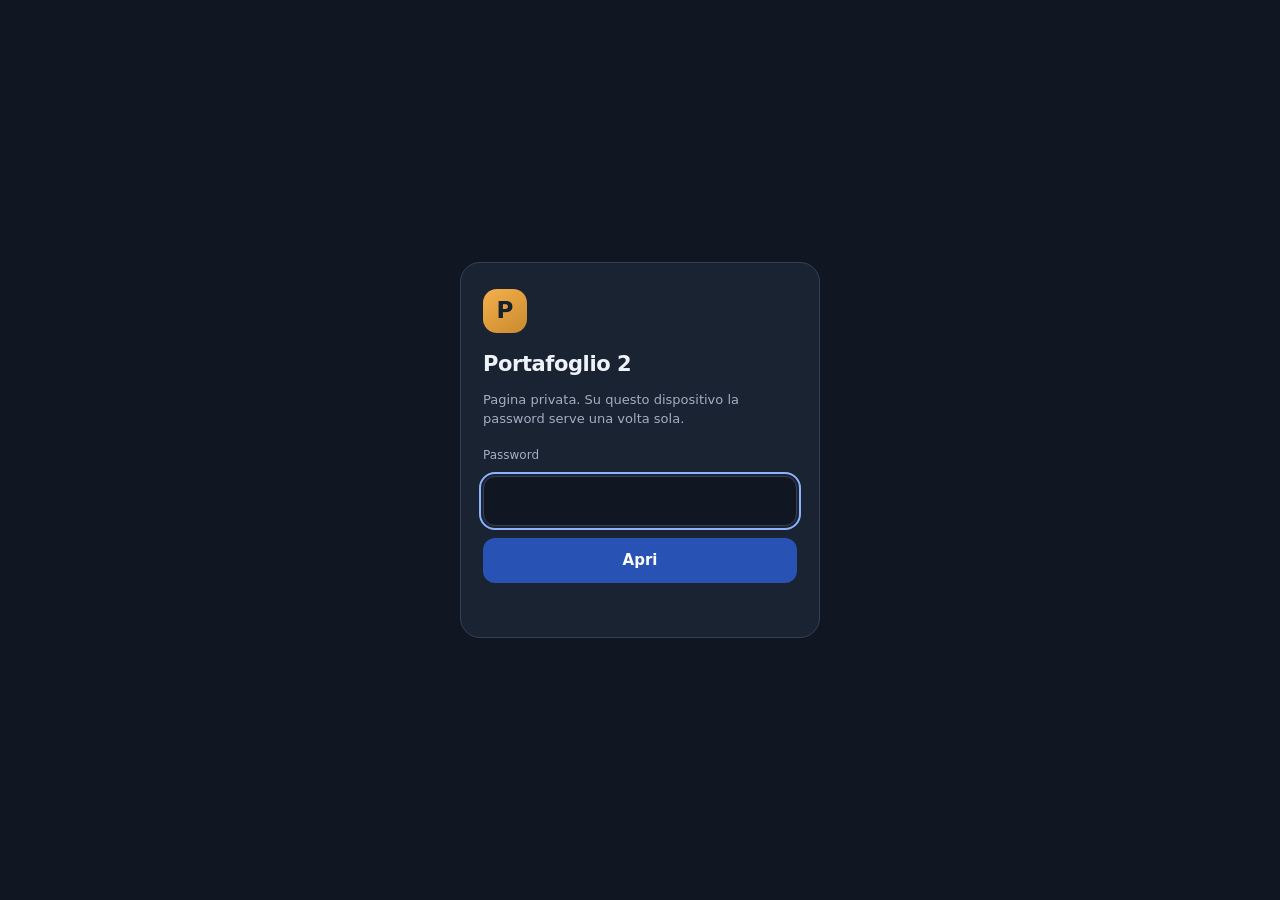
<file: index.html>
<!doctype html>
<html lang="it">
<head>
<meta charset="utf-8">
<meta name="viewport" content="width=device-width, initial-scale=1, viewport-fit=cover">
<meta name="robots" content="noindex, nofollow">
<title>Portafoglio 2</title>
<link rel="manifest" href="manifest.webmanifest"><link rel="icon" type="image/png" href="icons/icon-192.png"><meta name="theme-color" content="#171c27"><link rel="apple-touch-icon" href="icons/icon-192.png"><meta name="apple-mobile-web-app-capable" content="yes"><meta name="mobile-web-app-capable" content="yes"><meta name="apple-mobile-web-app-title" content="Portafoglio 2">
<style>
:root{color-scheme:dark;--bg:#101722;--panel:#1a2331;--line:#344154;--ink:#eef3fa;--muted:#a1afc3;--accent:#8fb2ff;--bad:#f08083}
*{box-sizing:border-box}
[hidden]{display:none!important}
html,body{height:100%}
body{margin:0;background:var(--bg);color:var(--ink);font:15px/1.45 system-ui,-apple-system,"Segoe UI",sans-serif}
main{min-height:100%;display:grid;place-items:center;padding:24px max(16px,env(safe-area-inset-right,0px)) 24px max(16px,env(safe-area-inset-left,0px))}
form{width:min(100%,360px);display:grid;gap:12px;background:var(--panel);border:1px solid var(--line);border-radius:20px;padding:26px 22px}
.marchio{display:grid;place-items:center;width:44px;height:44px;border-radius:14px;background:linear-gradient(145deg,#f5b04c,#c98a2e);color:#16202e;font-size:23px;font-weight:800}
h1{margin:4px 0 0;font-size:21px;letter-spacing:-.02em}
p{margin:0;color:var(--muted);font-size:13px}
label{font-size:12px;color:var(--muted);margin-top:6px}
input{font:inherit;font-size:16px;color:var(--ink);background:var(--bg);border:1px solid var(--line);border-radius:12px;padding:12px 13px;width:100%}
button{font:inherit;font-weight:650;color:#fff;background:#2852b3;border:0;border-radius:12px;padding:12px;cursor:pointer}
button[disabled]{opacity:.6}
input:focus-visible,button:focus-visible{outline:2px solid var(--accent);outline-offset:2px}
#errore{color:var(--bad);min-height:1.2em}
.nascosto{position:absolute;width:1px;height:1px;overflow:hidden;clip:rect(0 0 0 0)}
</style>
</head>
<body>
<main id="sblocca" hidden>
<form id="modulo">
<span class="marchio" aria-hidden="true">P</span>
<h1>Portafoglio 2</h1>
<p>Pagina privata. Su questo dispositivo la password serve una volta sola.</p>
<input class="nascosto" type="text" name="username" autocomplete="username" value="Portafoglio 2" tabindex="-1" aria-hidden="true" readonly>
<label for="password">Password</label>
<input id="password" name="password" type="password" autocomplete="current-password" required>
<button type="submit" id="apri">Apri</button>
<p id="errore" role="alert"></p>
</form>
</main>
<noscript><p style="padding:24px">Per aprire il portafoglio serve JavaScript.</p></noscript>
<script type="application/json" id="cifrato">{"v":1,"sale":"0MrZ4MFL9aK03kdeu90E2w==","iter":600000,"iv":"RxBZY1cPrwgOfY5T","dati":"S3+7ykdmddZeF/k/mLfTxgWgGZgedZI5KCAuFWyZRiCt0sq2XznU0c2pM9/[base64]/roY2JIBcLCa36mS6S7ec+0v/T/FHH0wSJQfnei9pjyF/2ZejuspsWLlFKEG7LSh+QgSuA6cTFFx39Iq1kZVw3+Xh0AeGF0RPo2LBAgVny8857fS7hSzMfaGR4IMvx42bFPUQpSddGQF23IaBZ+DIHE+qRz8OA5U5YZb++7/0J0Mb09Ol9Gu1CScYi+/yIZlRrrs5uKmWw9tp8me/bH3y4J5cbIquUE3vLB053TlUx6ddARydDrL3YwP84NZgnm9+U9ZTYJoun8e2dIOGBPeSCWI56TFbI8hqgbYTz7ix1kR7kY8G+VHMWh09UskU9uXl+bRd8ye9IU4MlK7pZ/PC1mMAtm4wIDh2J5H5XhiyTSwUti5YA1bQ2l1qx5ONHJsiCG5gfgK4HBjKqO+XxVIIS4jCvvInymHDltgwik+qDIK6w/DujF2Yn+pE6PsetGUQ/QcxGlLYm1Sx3LTu4n1MIUHgywFufevPcgw1PkSgqNGlA74wjm3C9zLQMhhEC+CTEGOFMkzDoJolTv6oOE3cpMu/tqDDmAGF0X6JcWgm12yJ9s4O6zSOaDO+uvFDfRxmzCi8kd93m0qERa9AvPfKNclgHdbfsVqaYfjJscOBxF4CfdoUFz8l5G2MiMLYo/Ai2YGiKOH+W31ZJjMx4vrw80Cf6P58JXKwJOvRCoiSDiQim7r6OzFkYcGloyzo8Eerb4fksw4i4v/fx8MQ9HDkfWbfDxST1UC/WLruF7p5X5quxsnHz2rKgLewoIR0TtGdh5uFnGiuiOHv7ICo8lnQV/HW2xX1oAvFrBO6z6Un8nA+J4PVsmwwKkDPWRcfSDfllzTF5iCauUHqJguFY4WPvEjy2txLe+5PWXZCYlSFpchYLg5odZ7DWfG8b6eQZfvVegK0UQBVaT8HbvnfOjddpis8lN9g7yzvZ0mWtoCAFoQgRK/xaa0mR2QwwDEu9BCevzh8Kt71EvTcYv/ujQyuMHvQlkuSdjSKii97ZHg2NnZOgKLQu4tlDQnzxmoLWc1bt/7PZaSQVqZ+vS2AstvK4QI+qQr00a0Q69QCspuCL53Ah/P887+sTflXT2fTZ37FAoiq/PVQAsO3kLM7K1uFucD9Iv5P//1dQlpEdyMPrAEz8ZKyLdrT9LfFEbKqi0Pa68bSrxTVmPy8d2OXnze6lykdHM9zhvi212nnw5phBF/qu+1a8qMI3Xf/zIA+aQK+FcWrFOHlzbMeRFCeZoTYAYNu0O4QNSyqxN9EsTuGHq6ZKS0JxhDLGCObqvzqze+v4xil31mQYiYZmINQLBXZjyjcnmYGUpn3r4YEL/mVZVQ3mpXCvm9DO2rDPmGrA05hwAwkuAuV5U9rLX9yXQ/1Km70eX8aNK9D7g9ynixEXe1sf+12B0DFF8Iwms8JjBFEo6ahdJoQwNprRc9+N9QYkjEEOkwmEk5NQu17fBmRnEUF+m6NiFDVqOwTFX+RkUnQhV9EZzw7Cs7m15+6hlbXr8N+yYC4WAU6ugoyAruaRgC2PQ3jh83zymYU0nJ8MZLLO4AgIZfeNOt+zuJ8vNAU7cY7XH/y8CC5C1M8L0qCOtjyxvyoyedUw34AMca9RgDPfSLQHZ07hVjPcM80SyPtrFL+sH4ywRzC0W/ipv1T5kK58VtIQz8ttA//haOF65pzHN+e0f8j459mkqbAYfDL6b8JLQ1MeBGYrZ+huUh6hHEKucRVdPllJRzboMjUK/O60ErmCtLId5KMyWNZZGdubPZXLzkMkI7qDrLgVimXcwS4SYv53yGD47l1Ylak9JGHJR/BuU7Gxfk4GK0qsArhKId2p9vU6nEski5WbQCiQaf9Z1mGPybh6Z9FqPHnVcw2rVSleWKd75Vzdz1aNXup8TYsV/QoVwFLk3n/zhjfWQpW7kt45rraj2HwY5i29Zklqyq5tr8FAiHhKVcfIgCptkoHQa9bXjC8ykvRT9xhWbdNBBoRU4sXI50TxlPmhgka7F7Xi8Rsq8YTTIWyCPpxHljueyWNQ/HkjI0pCBpYQQr7T1vvzc2MmyDmSceycaQTJt+/EQJpVE182Cu8ZXKqDakvA/x7sehsJWEN9cu8dufDluM7GvO1/H1Xie3Dw/LVwSfH2+p0/eAVaJo5hNgLEsVjf116cX6ZmPmQuulkhDSGE14DVPKjqqzAtLFvDTMduWzfhWYyb9SEf4hCxc06MBkN1lRHgKGGkD0VDNuo2J2Dwg3xLomx39R/R91aCdJr1m8yiF7YCGJe6kDyYOg4bG6ka0ky9nai0j4k/TZWbCJ+aqhqQcTj2yDU/7HePLVx7KBB57qZIugeyrvmvwbKzlMoc4tvz1203kjxyiAmcIGTXeYVEgHoYzEENnns0iM+dDKc4r/ncSBDzpQTuaRSxqWGhsO1+UTnTQPIAISRbfCvAMlEZE5/3geL3cSrUiq9ea8QMzSTwHa1XoqPsnmgT6DbhQpC1CwGXqLp7xS/t7E1N5FJSRlJk/[base64]/oXglYniv8hOvLL1x0rM/nmavNF84rXg9jgTC2a/+jdtSJmFKoPq7hQCyoIRI44CjotcA8LGGqK1F6pLH+QJtFnetc9SitmVeaOl9V1UIUaxQFRIex0RCFF9jNkRSqhHZBA9awQyIU3z2XzmZQ4tzfxTMEPol8MIlJJUP+cAUe1XzpS/+mh+0drnlpqbP2mYhPzFEs5D+8rCvsbZHkCdjJptQLEmfPbOw5JDQmp1v/cM4JgRo8TEk2kzgQr8HgSVb/uCyKeaRekGmobAy//Q1/V0Ck/cy5x8CKWUSerZG+kbw2UEKGkR8XgdJjAfwvtNvMZHGeHbU3JvESqRR0zAUaGww3QbXAtuyI3CVFkCjTYaQIRVxhfoxuzaqIxydkwwu7zayWMGFvbPzmCj5ekxROnXsI1e+glN92T1xNLP8Xlu1ME8/7M548HlWUU8uYOjVD6O0aoCUkk54nnTQKyrGtNu7+Ssvn+fFOgsBgHUn8NSwOit0wKojHDfsMC1AmHqRl9MAaeRxLHw+N/2UBTH9JKWuDXxhkLtOeSv3/zTuylnffyo0rn2UVGzlbHCbFavsTSAohs7q3c1eBxmbvWMPTLXbwH+QMnGGqmfArGNODpFl6YdQNl4xiXhPnrodycz/x2iEs6xkoupnJpI1ns0rBJb6XkuxNbNBl7Hm1770q7GxT4USwcRMb05mdJTACQ3KMPe4yLacBOXA0H3e3Bt80ys53MH4zbsl+7+Ay/2ADphOF9RV9HNgrxtXZ+u3dcwLtXrjXR1/[base64]/JFGewPA0+f0NhEbZuG8nyPAEx/tjjbywg4cb6x4ju3btCGUVekN677SPbtQsP4iPMXV2wlSTDnbTjb/sBp0yi+gRlCE4q9aAe3QOnwBJo6HisFyzCPvjo5ETFtkF9cmpbg+JdlTp6xwnw5pYR3WdxjZQu7bIl6xGHZ72L3nmkTlY/+HfWB3RgzlT/wnKO1HBqknEgLYEXOqValEh0Zy7rRwlQpzhIodTgp4i9BSQzlvziQ25lRko7S4KssHthKnO4zSYnWqLIZgRoqIHgTzUlIltBt219Zi9ZHjkq5U/6mk2nUAxD4DGpjzaw1beoJh38rBQFzqW6Pfip19T3QFC4f6pBnpct8poTWwZWa+SW8t/nOPP4PwGAHfj1uGh+5F9vaTwXDxzcyQjNdhKQlufnwsNldweRg8X+9mC083gaDncaPuCouheFgoClVT2SdUsWkBpcjH3oLaT1ghAfpo1FPqxOyqWPvALN/h4gL7hBsKy7EjPdJBQvylHfTYrCPCGJSxWumF7lizZ7w5hE1tmfyH7bUAXgJo96Ce3t4PYOWuxX7lDJlE2Nu7HijNhnmHeUk4DJEIuyPCZzH5Tr8afUGmOofpkJEkts0BRpe5Vp736AEqXpXLxpweQojLM0UMGu4ylaCcSk8p9Yhbzshp/Q906+uduNQR4LrHAKjX4mSt8KIMLEZkjTBe1/ObZMDdxfv+7r5ZOVqOWn/W1jezi/vaBOkEa21cMBCqy3Hqh+XN3Vh2pm8ccEe1wJOfIdQPLYFG0bk0zuKqurxVeNeX1llWyvh8ZtajYz+EOvdc2Q3axwQHhxXTsz3sjCAA9CFWqxEBPSSw10yT3HcG76oU/fu39E7sYEWBrknaq/xeLDeS0yD6txumufUtu/kWygu1sGQYGTUBkogXp8YiGWhCkloNnv62NY85OOmUHiT5etkwHgtH6FISyprRDEBv5Owj5RlO7rmMjTleE/GCaqHyt93P4YZdbo5vFMokmc9Mu26EBZfuWwzq4XGERA41P2Rj6mE9piYuM+JsWkTfwKbGK5jiq/BGDeESu2rpOchgcdsfhgz8/8D0LHNI8u0K5ylTnP6Qcn2iNpPxVrWe5Ie1VFAZ6k/xzu4K5gN5oyZgN6I710csUqeSRg2qp2+eGsTY2Rxyjpw7VqTJUjWEj0SNpSnMW6jw8q20yQEuv7Hh9DvMHq98JT6qQ/K9OwOgtzvzSR9FmzB/4Xa2F28wG0FSptuw2xKVM03UkeXWVBeOjQ8qtiVmPIJW8NR7Q0tzeweAsfD/qT+L7oofGOpR/41pp4B3FmNKvsl+Yglj97F3weV+kWJcQnPg3R9Xrl2KBFBsCRnV3gBszWRzrcUYWwekzHFnHZUfFTzti6Oh/COxG9MlqsfiQlp8OlA3AdD7CyhTD5hR8ji/rt9FefovRm8SoUa2aL1Dke5/KyC9O/hWk7S5vZ4i/eAF23WdRnsMsnLvq9sA5YZ4VXqgFM5oNJ5divCeBcVgw4KJBCdN4LZSxcwu09iM2EbFiW2+mJX+DVLXJ7B64bQpxXi1FIQSjcWXm8SfKlp1JEOng6wNY2ucVZ2R4da9+PaK2/Go/j/uBusG4k9N7Du7HJcZxSiUnC/1JWuXqNPTiQ3FNzth9QqhwYtVPAVkIach+7NBpLD+ooGApDnVHM+2+lYgdVkskzKiEjGd1vQwoZXaOgx//X5hI/b+03o1nR0bLf/mnLYu41drdHwCLbTPfhMykVOwLG2BUT2UUHBjAchf1VwPNNh4HkhTQ4xlYLicfcXz34sB2VfqcaZx8vywoch8lAgeaSZAxjf2KH73/Kw8djJBYFJxNHOUiookNvrllRAn3uoq/IWHL2tAlIgQpHxaEHVBHjHY4AquzcqBzL4kSe56/cxvNzaZqll3zi3DxUo69V3EohGs9+zX9PsCQDjF6H+r8RUV3w4kPxa/355gAiRy4/f8ly3QDveXnVyzUJMpDlkToAO8JyYn2KY4Ajs5ItNTiJa6A+yk8vMOwNj7d6HGXlZGgz2KWuFL/Zf/8sVwg9R87/b8QT9EDN4sHH7uy0objnTf94u1sFo6l7TvU0jHDOYCmvd+FlObRpr/rGcdzXYydOCwrrKssga2GapgYjoRGoOzXgis+OOYumPpfdgUeX7hyIV7/IS5SMbXNaNzvSUkuaUeUB1mOp9FzMujnPXGDRBGIdVQUhGNfOJY3dPC0ootSdNJkMjFnvWVWTKQZjitIQepK/QTZEIB289wqsS2f3KcYufs3zh37temnRxDQCMt8WcZmDa6INZDiNe+5OIzCXK3x8as07MASOPMTk3Nyy0q4nA8mG00wEGKuTNtSAEmIKuF+8T6QDLd7Qumrjmagk+pUAesQwGyAM5sgiT/KCaHKTDiPwS6oG5jrvyqUDYsC/OSJ+GNw+vKFmNb1MkR4sL+70wKOcU2Ip40W5kGfnSNvrI3N2gGwh4OynOk15qPQPc2PBIQcvToRFgMovbuBq/OQcaTxAq9y01GHorg5/7/SNjgp07ZmrtqOyPCVGAzmyYnKqzLFN9qeWs8y7aDh6eUzP41u/baoP77eGhdKVjJ0GpIv/N8QoodRlkcIlE1ZTZQ9itv549zlt0Uzc8QE8t5guAICs+oXmVcEGZdeVfsB3LFTH+ANZEkbTr00TYSrgSTGT6pbfgFkgupodK6huVo/5PzfcPHZ7p30OAbPbf4mPXw8dHUkdBv6ymiK3JucQASOPp4zJhH4BthLZJ760ftaoBWV8Fvj7QGvH9YNidYhkqEwKpNDLQW0rKX3LsipXLS8/k7JtkBfrv/xxH30rpbayOhcgCxWAErUWK+aPnjFhVk61iQpabCQN3VU09rAa9q5QlFIwTA+GXp1WSfGYaAIu6rU01kw+8Xh0dQtpRfooTACSdlAazsnlKgepkLG3AwZbQWO5lD+paVI7V+L4IPZ1wsCVZYzLUnapCfwXTTsD1PLDuiWmzQ21ihbDvxZo7LLClR/Jz6NAa4KtBQh2iWYq2KJkUj8umz6M+TnAHsG7NMSGy8AiyW7j1Ue9JhsNCakIL6N5TVz6R1YEPPi9roswKAdR7FptJt4PiexUZZK/Euy/a3bEm2/eftv3a0G5/R4w/X1sFYHPSIKYZw6EE3T7sJ+AfMRhZEizZQWI7+Lx1hFCuYHKIHXyL0EY50zyp+eHRCmVGXw2T7qaoNi8rWsyg+2mhUMlYZ26V6YbAGi6LSMpTt+czPRpnSFN0SXr460ibK8HCmqM0p9qivg+4CYwrkxfd2HFkAmG7QEU7mafK4u3VUXpv6V8fAXrAxxb1A2o4WpI4/[base64]/TWedFGnrAILi4t2jyRd4nzlzZubDNfRSTdLk6TQe0liIUILQ8RXlS9JlyJYyArC/GxRSV+TbyRw+wVpWf522bx/vRF0LEv6v0LraTDkLUjSnNW/x8xCvD35GCLBl8qlZCaSe1AZEo8Ay3A5FRGl+CdQLiokOIZK9L43g09V/cOBrU1eHl517UID3MtT+fuySn8MQnhOpw12zD6goyMOxFTzLnuqIR2SNYOf3STrEAK8uOJPYPz5JLHDYTtwB3KdFmUdFgnSpM+vIMsqfUsLXKg6bakDfOfBRSnLgvKPDpaIzZoNFJo8QJynPmqp/LQyDC/R+tcWQK00B6C3qrJBzNvky13vT7Kzwu2znImhXhbIEyVnTDXR+Kk/F0fYe51mZ2ZKMr37KD363WhAGdpgifpTIVaOy/PyluLpShkrb10p4S12RYaUuvbp9lGgVS8MSzvHhLp9YM03pru7BhxJJ0R1oO0QU8K1x6puF+fhtsFmabUsIyXXUoZHBhlF4CbEmMRaG/6wiz5SHVI0f0bs84V7w0CxCBtdxOapQtPrPCSbZw0kwdBaVhs08K40zr28XvQWXQl7JBCFSNRFov42+QpWeSHlEiJaeo7yEwII0ZyEigCXQ671blVmjp6Kz17cXOSgNcpM6bmym1R5+kdgl2PC8EeinINVuj6r3XtVSHf5mugDHGl5JQPVQzHd5U/ZTZ9Epfrag86NNMukZIpKfSwx64K+HPyXWUiv282winfR7GGf7x3OePRyUCDa4IWP4OLRhRAWN0N1DvBVHK3WLyhyNlNs49FJf9Q/5OSBYNbPAWhZ3ORtjy8c8v2PxgHowH0J2RQUtH8u/OBL5AHfsL+H4HZbA+vkXKJrE4na7Euwf5c9WkujJiFzc4oDCh4+wBN6r+PG1ix4toZq0ePgh5Ou5c1yZqU/lqMTzu5+uv/XxZDjbFfNJgeL+bj1qd1vwD8k0KcWV0lBfw0F5ejdg0z14OySkPiinsNObahhfVbmvIvKIzUJDwDTg57C5vdpp4S7UdjorfvR0FgKNEXmJ8eF29VCrKfuUG7c7n/JbFFMmGKuxKtuYsY99AKAxRlc+bmYCs0KI2FOUpMf5vQbFCbaxyIThKkhwuvUa920xD6dR/UNTd1xvPBJvpgWJPbhje0f4bhv2O851tMrdAyZiFBPktTlyMtGmGu6wxA2mJgGlIQRNqh/lQLW4ar70YJORMXfMG/jUXTfyLREesAQaTnEVYj7w9HgjuWKP4DqeJdAfqc2Ejle870e+ObhGsNJeW3ciAc/R++LY/2+zxlz98lDriNZq4iRixh0gG1rWbS/5R4TYUEUHUS2xxhNV8ltQLnDZ0CjPwejUdXoKyKbq7AkI+k+ISiGjI4ON8JF1jZ3SE1tcMwSH8y9y+KNkvjfEWax8qonUbA2IvgCOyhI8BXX7rp15VAMNIY8+Fei1nd8EkwW9PJw6TTIfT6Pmap7KTSOlWfq3fE+hU0PE/G+UlzLGWWLO/FocE2OwH4Q3W9SHjYwYT1xJ2xnapzkQoJ8vM+pOkQhZCSmLkeMKdYrbmIds953sVV03puSv8nMHUfOaIPzg2fe9ft/g0rFPyuXV1msoj+l9FFX1os176uuNBNRbEfUwLR01JTbsLD3Cj6/jaDIRvdlecMWkxYl1YigXHYlR4fkCW16ZrgW2avpg0sifUjeBAK7k+APnIKRVpo/EH+H4TF9OLlmpbFBN+hwsc6BRHiMIMpfcj5UiVqhjJ0eH86eqQ9/gG5LlScQiulmMEprO5sf0SRnPtcSvd4aFwVEihMEgOc2opHKLc2tKJaRT+RDrGhNoiX3SsWZnXs3KLOYKbE7snDQG9eYOQLHmWOrnI8fIiGXrL4sKaEC86ShZBl/RD0v18NxRR0a11o="}</script>
<script src="sblocca.js" data-radice="" data-posto="chiave:app-telefono-2"></script>
</body>
</html>
</file>
